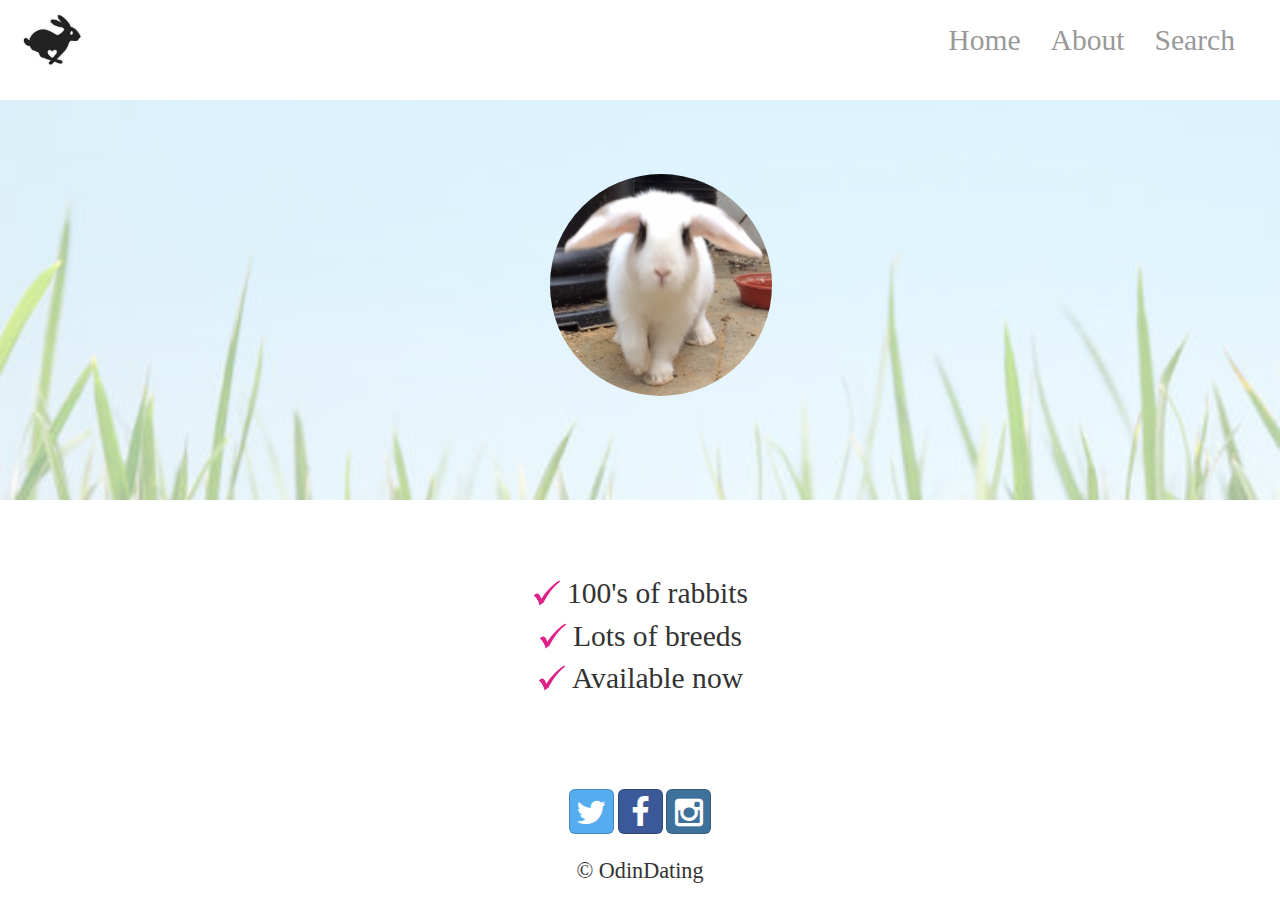
<file: Index.html>
<!DOCTYPE html>
<html lang="en-US">
<html>
<head>
  <title>Odin Dating</title>
  <link href='dist/css/bootstrap.css' rel='stylesheet'>
  <link href='assets/css/bootstrap-social.css' rel='stylesheet'>
  <link href='assets/css/styling.css' rel='stylesheet'>
  <link rel="stylesheet" href="font-awesome-4.4.0/css/font-awesome.min.css">
  <meta name="viewport" content="width=device-width, initial-scale=1.0">
  <script src="dist/js/jquery-1.10.2.js"></script>
  <script src="dist/js/bootstrap.min.js"></script>


</head>
<body>

  <!-- start navbar -->
  <nav class="navbar navbar-inverse">
    <div class="container-fluid">
      <div class="navbar-header">
        <button type="button" class="navbar-toggle" data-toggle="collapse" data-target="#myNavbar">
          <span class="icon-bar"></span>
          <span class="icon-bar"></span>
          <span class="icon-bar"></span> 
        </button>
        <a class="navbar-brand" href="#"><img class="navbar-brand2" src="BunnyLogo_alpha.jpg";></a>
      </div>
      <div class="collapse navbar-collapse" id="myNavbar">
        <ul class="nav navbar-nav navbar-right">
          <li> <a href='Index.html'> Home </a></li>
          <li><a href='About.html'> About</a></li>
          <li><a href='Search.html'> Search</a></li>
        </ul>
      </div>
    </div>
  </nav>
  <!-- end Navbar -->

  <!-- Start Content -->

  <!-- Odin Pic-->

  <div id="OdinImBorder">
    <!--<img id='Grass' src='images/grass_alpha.jpg'  width="25%" height="25%">-->

    <img id='OdinIm' src='images/Odin2.jpg'  width="25%" height="25%">
  </div>





  <ul class='checkmark'> 
    <li>  100's of rabbits  </li> 
    <li>   Lots of breeds        </li>
    <li>  Available now         </li>
  </ul>





  <!-- start social media -->
  <div id='social-buttons'>


    <a class="btn btn-social-icon btn-twitter btn-lg" target="_blank" href="https://twitter.com/">
      <span class="fa fa-twitter"></span>
    </a>
    <a class="btn btn-social-icon btn-facebook btn-lg" target="_blank" href="https://www.facebook.com/">
      <span class="fa fa-facebook"></span>
    </a>
    <a class="btn btn-social-icon btn-instagram btn-lg" target="_blank" href="https://www.instagram.com/">
      <span class="fa fa-instagram"></span>
    </a>


  </div>
  <!-- end social media -->

</div>
<div class="footer">

  <p> &copy; OdinDating </p>


</div>



</body>
</html>
</file>
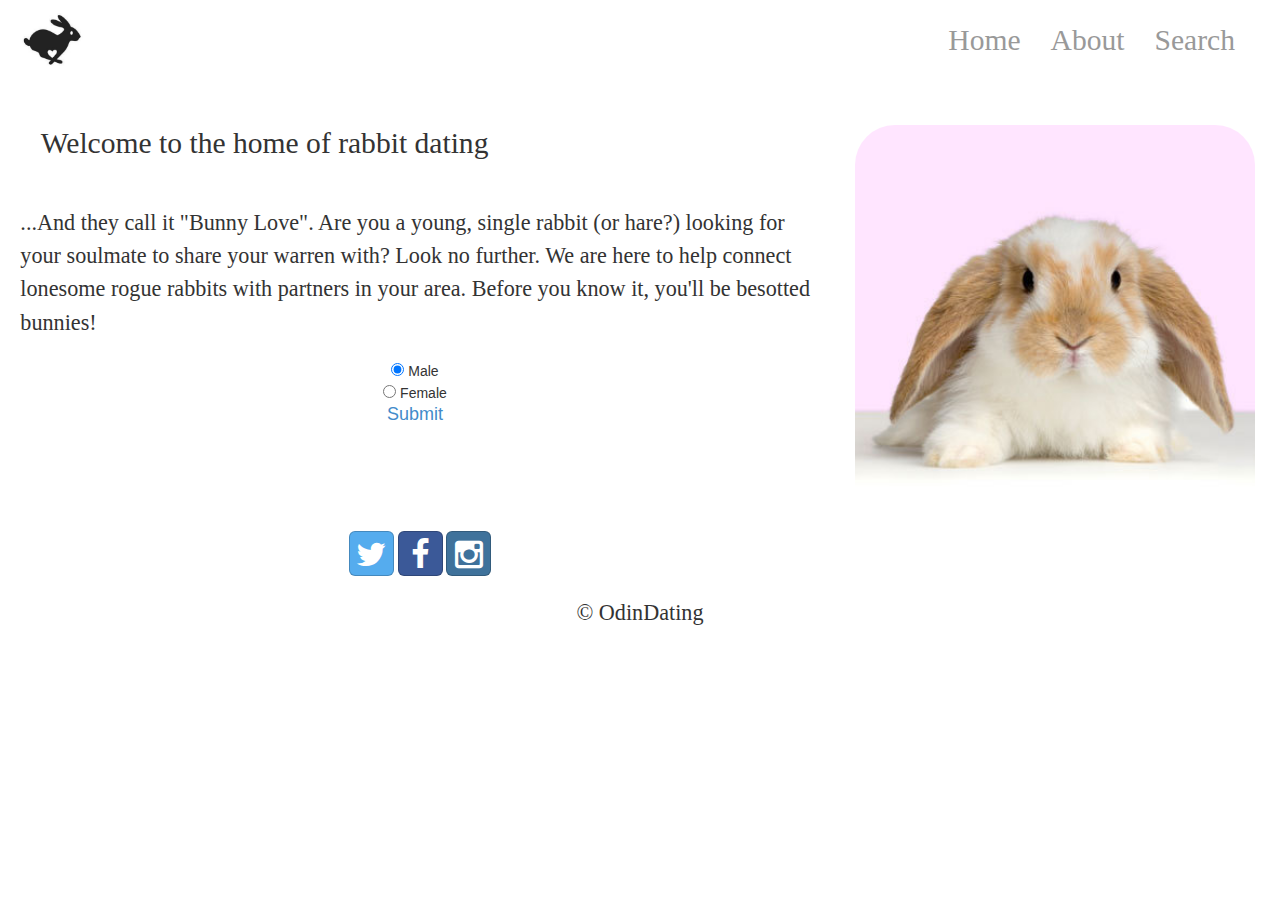
<file: About.html>
<!DOCTYPE html>
<html>
<html lang="en-US">
<head>
  <title>Odin Dating</title>
  <link href='dist/css/bootstrap.css' rel='stylesheet'>
  <link href='assets/css/bootstrap-social.css' rel='stylesheet'>
  <link href='assets/css/styling.css' rel='stylesheet'>
  <link rel="stylesheet" href="font-awesome-4.4.0/css/font-awesome.min.css">
  <meta name="viewport" content="width=device-width, initial-scale=1.0">
  <script src="dist/js/jquery-1.10.2.js"></script>
  <script src="dist/js/bootstrap.min.js"></script>


</head>
<body>

  <!-- start navbar -->
  <nav class="navbar navbar-inverse">
    <div class="container-fluid">
      <div class="navbar-header">
        <button type="button" class="navbar-toggle" data-toggle="collapse" data-target="#myNavbar">
          <span class="icon-bar"></span>
          <span class="icon-bar"></span>
          <span class="icon-bar"></span> 
        </button>
        <a class="navbar-brand" href="#"><img class="navbar-brand2" src="BunnyLogo_alpha.jpg";></a>
      </div>
      <div class="collapse navbar-collapse" id="myNavbar">
        <ul class="nav navbar-nav navbar-right">
          <li> <a href='Index.html'> Home </a></li>
          <li><a href='About.html'> About</a></li>
          <li><a href='Search.html'> Search</a></li>
        </ul>
      </div>
    </div>
  </nav>
  <!-- end Navbar -->

  <!-- Start Content -->

  <img id="aboutrab" src="images/AboutRabbit.jpg" alt="Rabbit Pic">


  <h1>
    Welcome to the home of rabbit dating
  </h1>

  <p>
    ...And they call it "Bunny Love". Are you a young, single rabbit (or hare?) looking for your soulmate to share your warren with? Look no further.
    We are here to help connect lonesome rogue rabbits with partners in your area. Before you know it, you'll be besotted bunnies! 


  </p>



  <form action="action_page.php" id="gender">
    <input type="radio" name="sex" value="male" id="malesubmit" checked> <span> Male </span>
    <br>
    <input type="radio" name="sex" value="female" id="femalesubmit"> <span> Female </span>
    <br> 
    <a href='Search.html' class='btn-lg' id="submit">Submit</a>
  </form>  



</div>



<!-- End Content -->





<!-- start social media -->
<div id='social-buttons'>

  <a href="#" class="button">
    <a class="btn btn-social-icon btn-twitter btn-lg" target="_blank" href="https://twitter.com/">
      <span class="fa fa-twitter"></span>

    </a>
    <a class="btn btn-social-icon btn-facebook btn-lg" target="_blank" href="https://www.facebook.com/">
      <span class="fa fa-facebook"></span>
    </a>
    <a class="btn btn-social-icon btn-instagram btn-lg" target="_blank" href="https://www.instagram.com/">
      <span class="fa fa-instagram"></span>
    </a>


  </div>
  <!-- end social media -->
  <div class="footer">
    <p> &copy; OdinDating </p>
  </div>



</body>
</html>
</file>
<file: assets/css/styling.css>
/* CLASS FOR REMOVING PADDING IN NAVBAR*/

.navbar {
  padding:15px;
  -webkit-transition: background .8s ease-out,padding .8s ease-out;
  -moz-transition: background .8s ease-out,padding .8s ease-out;
  transition: background .8s ease-out,padding .8s ease-out;
  font-size:4ex;
  border: white;
  background-color:white; 
  font-family: "Lucida Grande";
  color:black;
}


/* Style Navbar */
.navbar-pad-original {
  padding:0px;
}

.navbar-inverse .navbar-toggle {
  background: #333;
}

.navbar-inverse .navbar-toggle:hover {
  background: #AAAAAA;
}


/*.navbar-inverse .navbar-nav > li > a {
color: white;
}*/

/*.navbar-inverse .navbar-brand {
color: white;
}*/


#myNavbar{
  border-top:none;
}

#myNavbar ul a:hover{
  color:black;
}

/* Adjust rabbit logo*/
.navbar-brand2{
 width:20ex;
 position: absolute;
 top: 5px;
 left: -30px;
 padding:none;

}


/*Style Text */

h1 {
  font-family: "Lucida Grande";
  font-size:4ex;
  line-height: 150%;
  margin:3ex;
}

p {
  font-family: "Lucida Grande";
  font-size:3ex;
  line-height: 150%;
  margin:2ex;
}

#map{
  position:center;
}

/* About image styling */
#aboutrab{
  float: right;
  margin:25px;
  width:400px;
  top:40ex;
  border-radius:10%; 
}

/*Style Front page*/
#OdinImBorder{
  position: relative;
  height:400px;
  width: 100%;
}

#OdinImBorder:before{
  content: ' ';
  display:inline-block;
  position: absolute;
  left: 0;
  top: 0;
  opacity: 0.4;
  height:100%;
  width: 100%;
  background: url('../../images/grass_alpha.jpg');
  background-size: 100%;
  background-repeat: no-repeat;
  z-index: -11;
  -ms-background-size: cover;
  -o-background-size: cover;
  -moz-background-size: cover;
  -webkit-background-size: cover;
  background-size: cover;

}




/*Style Front page*/
#OdinIm{
	min-width:25ex;
	min-height:25ex;
  width:30ex;
  height:30ex;
  position:absolute;
  border-radius:50%; 
  left: 50%; 
  margin-left: -90px;
  top:10ex;
}


/* Style social media icons */

#social-buttons{
  text-align: center;
}

#social-buttons a{
  display:inline-block;
  margin-left: auto;
  margin-top:80px;
}


/* Index page styling */
.Head1{
  font-family: "Lucida Grande";
  font-size:2.5ex;
}
.para{
  font-family: "Lucida Grande";
  font-size:2ex;
  line-height: 80%;
}
.rab{
  display:inline-block;
  min-width:15ex;
  min-height:15ex;
}




/* Checkmark on first page*/
ul.checkmark{
 list-style-type: none;
 margin-top:30px;
 text-align: center;
 padding:0;
 font-family: "Lucida Grande";
 font-size:4ex;
 white-space: pre-line;
}

ul.checkmark li{
  display: inline-block;
  background:url('../../images/Tick.png') 0 center no-repeat;
  background-size: 30px 30px;
  padding-left: 35px;

}

/* Style Footer */
.footer{
 text-align: center;
}


/* Form on about page*/

input[type="radio"] + label {
  color: red;
  font-family:Arial, sans-serif;
  font-size:14px;
}

#gender{
  text-align:center;
}

#gender.btn-sm {
  background-color : #c00;
  color : #ccc;
  font : "Lucida Grande";
  border : 2px solid #ccc;
}

body {
  /*  text-align: center;*/
}

.button {
  display: inline-block;
  margin: 10px;
  -webkit-border-radius: 8px;
  -moz-border-radius: 8px;
  border-radius: 8px;
  -webkit-box-shadow:    0 8px 0 #c5376d, 0 15px 20px rgba(0, 0, 0, .35);
  -moz-box-shadow: 0 8px 0 #c5376d, 0 15px 20px rgba(0, 0, 0, .35);
  box-shadow: 0 8px 0 #c5376d, 0 15px 20px rgba(0, 0, 0, .35);
  -webkit-transition: -webkit-box-shadow .1s ease-in-out;
  -moz-transition: -moz-box-shadow .1s ease-in-out;
  -o-transition: -o-box-shadow .1s ease-in-out;
  transition: box-shadow .1s ease-in-out;
  font-size: 50px;
  color: #fff;
}

.button span {
  display: inline-block;
  padding: 20px 30px;
  background-color: #ec528d;
  background-image: -webkit-gradient(linear, 0% 0%, 0% 100%, from(hsla(338, 90%, 80%, .8)), to(hsla(338, 90%, 70%, .2)));
  background-image: -webkit-linear-gradient(hsla(338, 90%, 80%, .8), hsla(338, 90%, 70%, .2));
  background-image: -moz-linear-gradient(hsla(338, 90%, 80%, .8), hsla(338, 90%, 70%, .2));
  background-image: -o-linear-gradient(hsla(338, 90%, 80%, .8), hsla(338, 90%, 70%, .2));
  -webkit-border-radius: 8px;
  -moz-border-radius: 8px;
  border-radius: 8px;
  -webkit-box-shadow: inset 0 -1px 1px rgba(255, 255, 255, .15);
  -moz-box-shadow: inset 0 -1px 1px rgba(255, 255, 255, .15);
  box-shadow: inset 0 -1px 1px rgba(255, 255, 255, .15);
  font-family: 'Lucida Grande';
  line-height: 1;
  text-shadow: 0 -1px 1px rgba(175, 49, 95, .7);
  -webkit-transition: background-color .2s ease-in-out, -webkit-transform .1s ease-in-out;
  -moz-transition: background-color .2s ease-in-out, -moz-transform .1s ease-in-out;
  -o-transition: background-color .2s ease-in-out, -o-transform .1s ease-in-out;
  transition: background-color .2s ease-in-out, transform .1s ease-in-out;
}

.button:hover span {
  background-color: #ec6a9c;
  text-shadow: 0 -1px 1px rgba(175, 49, 95, .9), 0 0 5px rgba(255, 255, 255, .8);
}

.button:active, .button:focus {
  -webkit-box-shadow:    0 8px 0 #c5376d, 0 12px 10px rgba(0, 0, 0, .3);
  -moz-box-shadow: 0 8px 0 #c5376d, 0 12px 10px rgba(0, 0, 0, .3);
  box-shadow:    0 8px 0 #c5376d, 0 12px 10px rgba(0, 0, 0, .3);
}

.button:active span {
  -webkit-transform: translate(0, 4px);
  -moz-transform: translate(0, 4px);
  -o-transform: translate(0, 4px);
  transform: translate(0, 4px);
}
</file>
